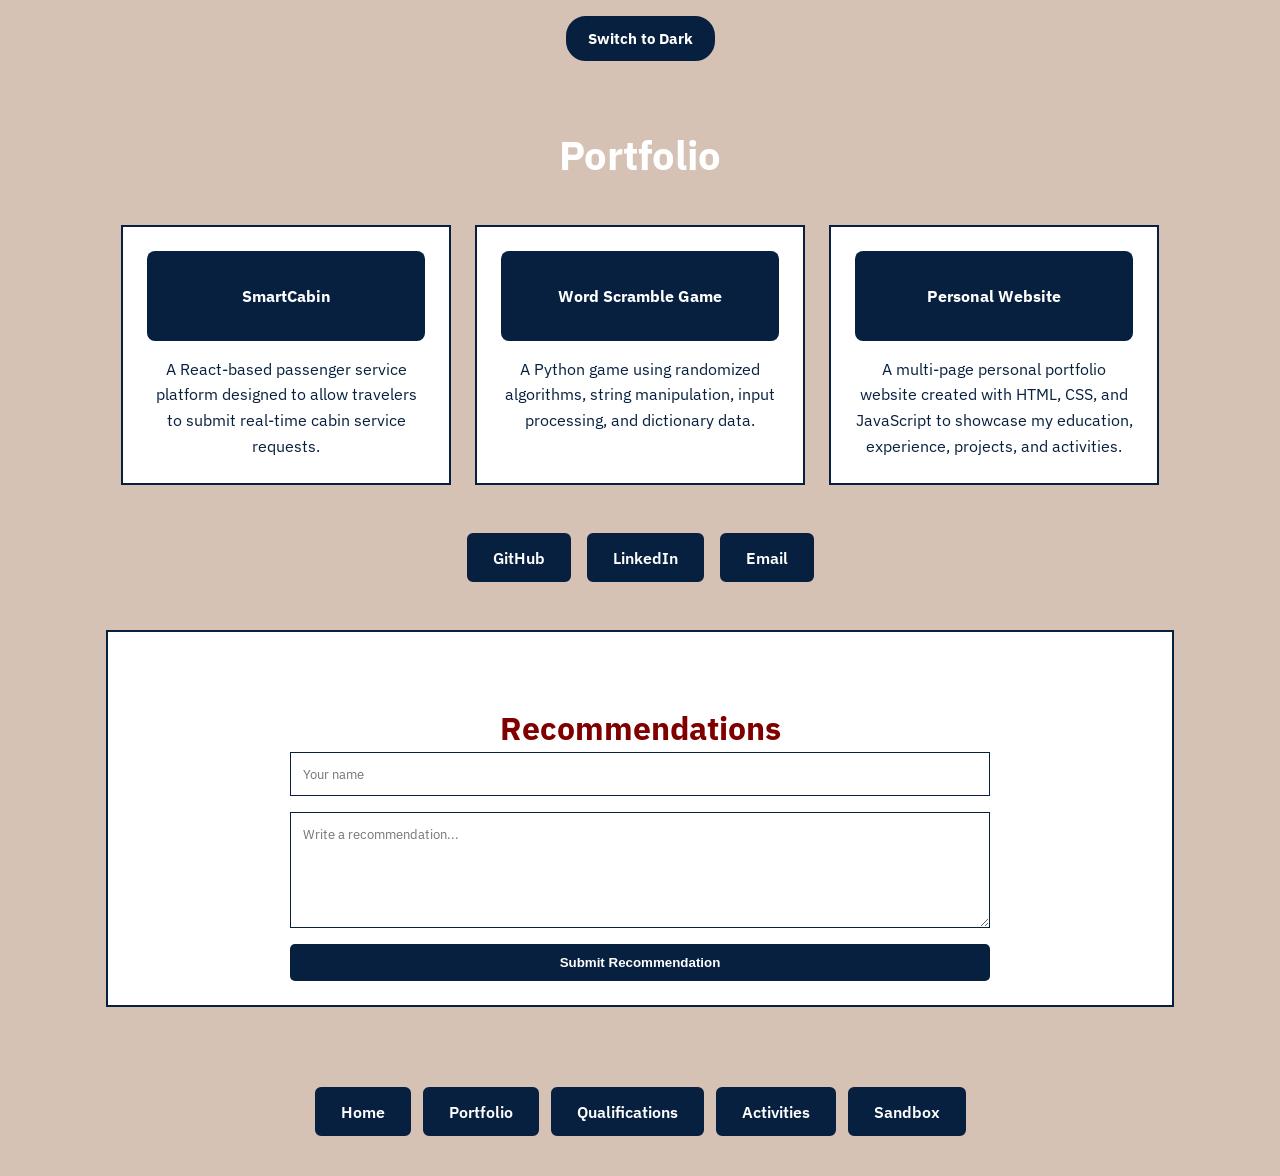
<file: portfolio.html>
<!DOCTYPE HTML PUBLIC "-//W3C//DTD HTML 4.01 Transitional//EN">
<html>

<head>
<title>Portfolio - Aparna Subramaniam</title>
<meta http-equiv="Content-Type" content="text/html; charset=iso-8859-1">

<link rel="preconnect" href="https://fonts.googleapis.com">
<link rel="preconnect" href="https://fonts.gstatic.com" crossorigin>
<link href="https://fonts.googleapis.com/css2?family=IBM+Plex+Sans:wght@400;500;600;700&display=swap" rel="stylesheet">

<link id="style-sheet" rel="stylesheet" href="light.css">
<script src="functions.js"></script>

<button id="style-toggle" class="toggle-button" onclick="toggleStyle()">Switch to Dark Style</button>

<style>

body {
  font-family: 'IBM Plex Sans', sans-serif;
}

.portfolio-page {
  width: 100%;
  max-width: 1100px;
  margin: 0 auto;
  padding: 0 1rem;
}

.portfolio-title {
  text-align: center;
  color: #FFFFFF !important;
  font-size: 2.5rem;
  padding-top: 3rem;
  margin-bottom: 2.5rem;
}

.projects-section {
  width: 100%;
}

.projects-container {
  display: flex;
  justify-content: center;
  gap: 1.5rem;
  flex-wrap: wrap;
}

.project-card {
  flex: 1;
  min-width: 250px;
  max-width: 330px;
  background-color: #ffffff;
  border: 2px solid #07203F;
  padding: 1.5rem;
  text-align: center;
}

.project-card h3 {
  color: #07203F;
  margin-bottom: 1rem;
}

.project-card p {
  color: #07203F;
  line-height: 1.6;
}

.project-button {
    display: flex;
    justify-content: center;
    align-items: center;
    min-height: 90px;
    margin-bottom: 1rem;
    padding: 1rem;
    background-color: #07203F;
    color: #FFFFFF !important;
    border-radius: 8px;
    text-decoration: none !important;
    font-weight: 700;
    transition: background-color 0.15s ease;
  }
  
  .project-button:hover {
    background-color: #800000;
    color: #FFFFFF !important;
  }

.social-section {
  margin-top: 3rem;
  text-align: center;
}

.social-buttons {
  display: flex;
  justify-content: center;
  flex-wrap: wrap;
  gap: 1rem;
}

.social-buttons a {
  display: inline-block;
  padding: 0.65rem 1.5rem;
  background-color: #07203F;
  color: #FFFFFF;
  border: 2px solid #07203F;
  border-radius: 6px;
  text-decoration: none;
  font-weight: 600;
}

.social-buttons a:hover {
  background-color: #800000;
  border-color: #800000;
}

.recommendations-section {
  margin-top: 3rem;
  padding: 1.5rem;
  background-color: #ffffff;
  border: 2px solid #07203F;
}

.recommendations-section h2 {
  color: #800000;
  text-align: center;
}

.recommendation-form {
  display: flex;
  flex-direction: column;
  gap: 1rem;
  max-width: 700px;
  margin: 0 auto;
}

.recommendation-form input,
.recommendation-form textarea {
  padding: 0.75rem;
  font-family: inherit;
  border: 1px solid #07203F;
}

.recommendation-form button {
  padding: 0.7rem 1.5rem;
  background-color: #07203F;
  color: #FFFFFF;
  border: none;
  border-radius: 5px;
  cursor: pointer;
  font-weight: 600;
}

.recommendation-form button:hover {
  background-color: #800000;
}

.portfolio-nav {
  width: 100%;
  display: flex;
  justify-content: center;
  align-items: center;
  flex-wrap: wrap;
  gap: 0.75rem;
  margin-top: 3rem;
  padding: 2rem 0 2.5rem;
}

.portfolio-nav a {
  display: inline-block;
  padding: 0.65rem 1.5rem;
  background-color: #07203F;
  color: #FFFFFF !important;
  border: 2px solid #07203F;
  border-radius: 6px;
  text-decoration: none !important;
  font-weight: 600;
  cursor: pointer;
  transition: background-color 0.15s ease, border-color 0.15s ease;
}

.portfolio-nav a:hover {
  background-color: #800000;
  border-color: #800000;
  color: #FFFFFF !important;
}

@media (max-width: 700px) {

  .portfolio-nav {
    flex-direction: column;
  }

  .portfolio-nav a {
    width: 200px;
    text-align: center;
  }

}

</style>
</head>

<body>

<div class="portfolio-page">

  <h2 class="portfolio-title">Portfolio</h2>

  <section class="projects-section">

    <div class="projects-container">

      <div class="project-card">

        <a href="#" class="project-button">
          SmartCabin
        </a>

        <p>
          A React-based passenger service platform designed to allow
          travelers to submit real-time cabin service requests.
        </p>

      </div>

      <div class="project-card">

        <a href="#" class="project-button">
          Word Scramble Game
        </a>

        <p>
          A Python game using randomized algorithms, string manipulation,
          input processing, and dictionary data.
        </p>

      </div>

      <div class="project-card">

        <a href="#" class="project-button">
          Personal Website
        </a>

        <p>
          A multi-page personal portfolio website created with HTML, CSS,
          and JavaScript to showcase my education, experience, projects,
          and activities.
        </p>

      </div>

    </div>

  </section>

  <section class="social-section">

    <div class="social-buttons">

      <a href="https://github.com/Aparna0208" target="_blank">
        GitHub
      </a>

      <a href="https://www.linkedin.com/in/aparna-subramaniam-/" target="_blank">
        LinkedIn
      </a>

      <a href="mailto:saparna06@gmail.com">
        Email
      </a>

    </div>

  </section>

  <section class="recommendations-section">

    <h2>Recommendations</h2>

    <form class="recommendation-form">

      <input
        type="text"
        placeholder="Your name"
      >

      <textarea
        rows="5"
        placeholder="Write a recommendation..."
      ></textarea>

      <button type="submit">
        Submit Recommendation
      </button>

    </form>

  </section>

  <nav class="portfolio-nav">

    <a href="index.html">Home</a>

    <a href="portfolio.html">Portfolio</a>

    <a href="qualifications.html">Qualifications</a>

    <a href="activities.html">Activities</a>

    <a href="sandbox.html">Sandbox</a>

  </nav>

</div>

<script>
  loadStyle();
</script>

</body>
</html>
</file>
<file: light.css>
*,
*::before,
*::after {
  box-sizing: border-box;
  margin: 0;
  padding: 0;
}

:root {
  --color-dark: #02000D;
  --color-navy: #07203F;
  --color-cream: #D6C2B5;
  --color-tan: #D9AA90;
  --color-rust: #800000;
}

body {
  font-family: 'Open Sans', Calibri, 'Segoe UI', 'Helvetica Neue', Arial, sans-serif;
  line-height: 1.5;
  color: #07203F;
  background-color: #D6C2B5;
}

.container {
  width: 100%;
  max-width: 960px;
  margin: 0 auto;
  padding: 0 1rem;
  background-color: #D6C2B5;
}

.row {
  display: flex;
  flex-wrap: wrap;
  gap: 1rem;
}

h1,
h2,
h3,
h4,
h5,
h6,
p,
li {
  color: #07203F;
}

h1 {
  font-size: 2.5rem;
  padding-top: 3rem;
}

h2 {
  font-size: 2rem;
  padding-top: 3rem;
}

p {
  font-size: 1rem;
}

a {
  color: #07203F;
}

a:hover {
  color: #800000;
}

.button {
  display: inline-block;
  padding: 0.5rem 1rem;
  background-color: #07203F;
  color: #FFFFFF !important;
  border: none;
  border-radius: 4px;
  cursor: pointer;
  text-decoration: none;
}

.button:hover {
  background-color: #800000;
  color: #FFFFFF !important;
}

.site-nav {
  display: flex;
  justify-content: center;
  flex-wrap: wrap;
  gap: 0.75rem;
  padding: 1.5rem 1rem;
  background-color: #D6C2B5;
}

.site-nav a {
  display: inline-block;
  padding: 0.65rem 1.5rem;
  background-color: #07203F !important;
  color: #FFFFFF !important;
  border: 2px solid #07203F;
  border-radius: 6px;
  text-decoration: none !important;
  font-weight: 600;
  cursor: pointer;
  transition: background-color 0.15s ease, border-color 0.15s ease;
}

.site-nav a:hover {
  background-color: #800000 !important;
  border-color: #800000;
  color: #FFFFFF !important;
}

.info-box {
  border: 2px solid #07203F;
  display: inline-block;
  width: fit-content;
  max-width: 100%;
  padding: 15px 12px 15px 15px;
  background-color: #D9AA90;
  color: #07203F;
}

.info-box ul {
  padding-left: 22px;
  margin: 0;
}

.info-box li {
  margin-bottom: 4px;
  color: #07203F;
}

.resume-preview {
  text-align: center;
  margin-top: 10px;
  padding: 10px;
  background-color: #D6C2B5;
}

.resume-preview img {
  max-width: 100%;
  height: auto;
  border: 1px solid #07203F;
}

.resume-preview a {
  text-decoration: none;
}

.toggle-button {
  display: block;
  margin: 1rem auto;
  padding: 0.65rem 1.25rem;
  background-color: #07203F;
  color: #FFFFFF !important;
  border: 2px solid #07203F;
  border-radius: 20px;
  cursor: pointer;
  font-family: inherit;
  font-weight: 700;
  font-size: 0.95rem;
  text-decoration: none;
}

.toggle-button:hover {
  background-color: #800000;
  border-color: #800000;
  color: #FFFFFF !important;
}

@media (min-width: 550px) {
  .container {
    padding: 0 2rem;
  }
}
</file>
